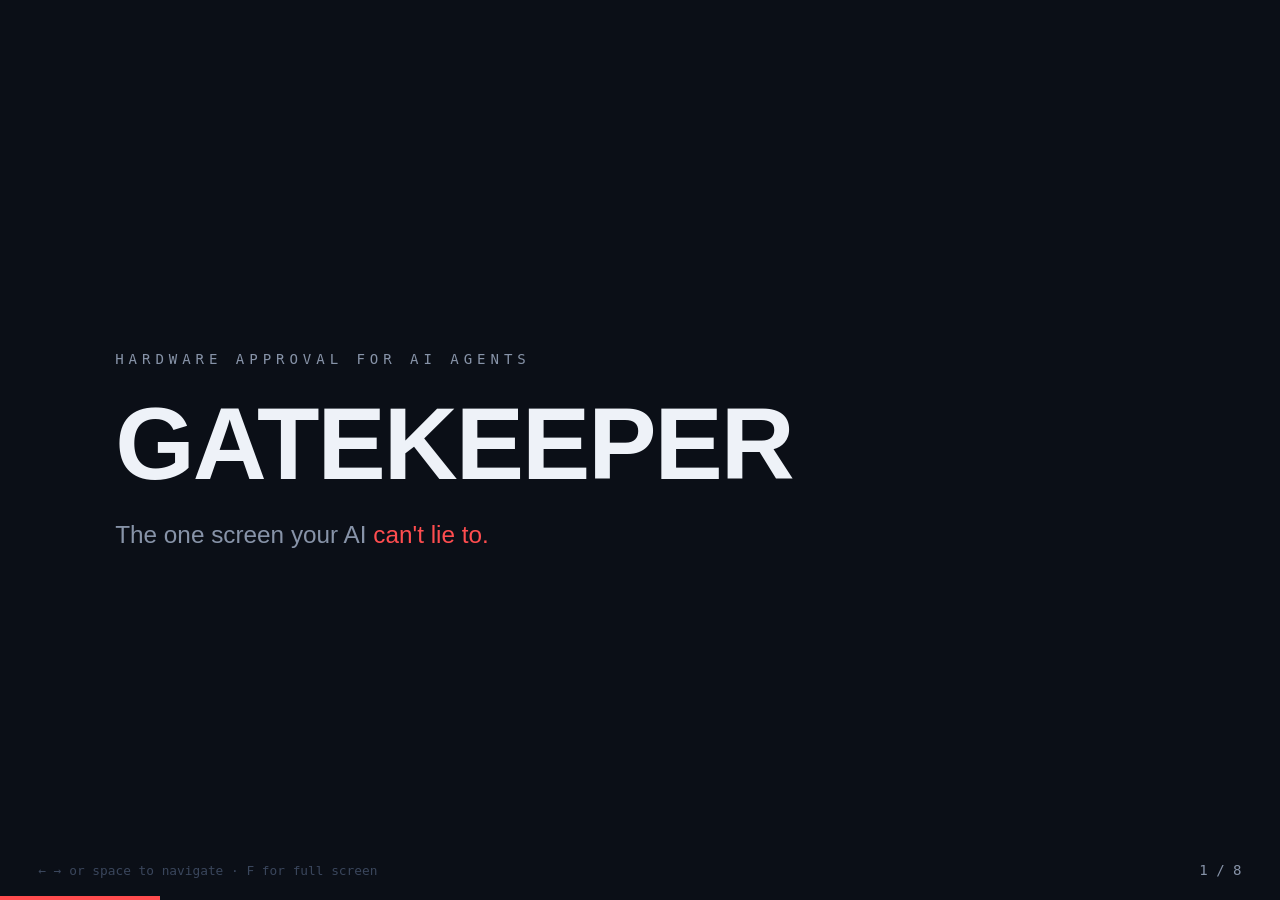
<file: docs/presentation.html>
<!doctype html>
<html lang="en">
<head>
<meta charset="utf-8">
<meta name="viewport" content="width=device-width, initial-scale=1">
<title>Gatekeeper</title>
<style>
  :root{
    --bg:#0b0f17; --panel:#111726; --line:#1e2941;
    --ink:#eef2f8; --muted:#8793a8; --accent:#ff4d4f; --good:#2fd27a; --brand:#4e9bff;
    --mono:"SF Mono",ui-monospace,Menlo,Consolas,monospace;
    --ui:-apple-system,"Segoe UI",Roboto,Helvetica,Arial,sans-serif;
  }
  *{box-sizing:border-box;margin:0;padding:0}
  html,body{height:100%}
  body{background:var(--bg);color:var(--ink);font-family:var(--ui);overflow:hidden}
  .deck{height:100vh;width:100vw;position:relative}
  .slide{position:absolute;inset:0;display:none;flex-direction:column;justify-content:center;
    padding:8vh 9vw;opacity:0;transition:opacity .35s ease}
  .slide.on{display:flex;opacity:1}
  .kicker{font-family:var(--mono);font-size:1.1vw;letter-spacing:.35em;text-transform:uppercase;
    color:var(--muted);margin-bottom:3vh}
  h1{font-size:8vw;font-weight:800;line-height:.98;letter-spacing:-.02em}
  h2{font-size:4vw;font-weight:800;line-height:1.08;letter-spacing:-.01em;max-width:72%}
  .tag{color:var(--accent)}
  .sub{font-size:1.9vw;color:var(--muted);margin-top:3vh;font-weight:500}
  ul{list-style:none;margin-top:5vh;display:flex;flex-direction:column;gap:2.4vh}
  li{font-size:2.1vw;line-height:1.3;padding-left:2.4vw;position:relative;color:#d7deea}
  li::before{content:"";position:absolute;left:0;top:.75em;width:1.1vw;height:1.1vw;
    background:var(--accent);border-radius:2px}
  li b{color:var(--ink)}
  .flow{display:flex;align-items:center;gap:1.4vw;margin-top:6vh;flex-wrap:wrap}
  .node{font-family:var(--mono);font-size:1.5vw;padding:2.2vh 1.8vw;border:1px solid var(--line);
    border-radius:10px;background:var(--panel);text-align:center;line-height:1.3}
  .node small{display:block;color:var(--muted);font-size:1vw;margin-top:.6vh}
  .node.dev{border-color:var(--accent);box-shadow:0 0 0 3px rgba(255,77,79,.15)}
  .arrow{color:var(--muted);font-size:2.4vw}
  .stats{display:flex;gap:5vw;margin-top:4vh;flex-wrap:wrap}
  .stat .n{font-size:7vw;font-weight:800;line-height:1;color:var(--good)}
  .stat .n.red{color:var(--accent)}
  .stat .l{font-size:1.4vw;color:var(--muted);margin-top:1.5vh;max-width:16vw}
  table{margin-top:5vh;border-collapse:collapse;font-size:1.6vw}
  td,th{text-align:left;padding:1.4vh 2.2vw;border-bottom:1px solid var(--line)}
  th{color:var(--muted);font-weight:600;font-size:1.1vw;text-transform:uppercase;letter-spacing:.1em}
  .fell{color:var(--accent);font-weight:700}
  .held{color:var(--good);font-weight:700}
  .note{margin-top:5vh;font-size:1.5vw;color:var(--muted);font-style:italic;max-width:68%;line-height:1.4}
  .close{font-size:2.6vw;font-weight:700;line-height:1.3;max-width:80%}
  .bar{position:fixed;bottom:0;left:0;height:4px;background:var(--accent);transition:width .35s}
  .count{position:fixed;bottom:2.4vh;right:3vw;font-family:var(--mono);font-size:1.1vw;color:var(--muted)}
  .hint{position:fixed;bottom:2.4vh;left:3vw;font-family:var(--mono);font-size:1vw;color:#3a465c}
</style>
</head>
<body>
<div class="deck" id="deck">

  <section class="slide">
    <div class="kicker">Hardware approval for AI agents</div>
    <h1>GATEKEEPER</h1>
    <div class="sub">The one screen your AI <span class="tag">can't lie to.</span></div>
  </section>

  <section class="slide">
    <div class="kicker">The problem</div>
    <h2>AI agents can be hijacked &mdash; and you'd approve it without knowing.</h2>
    <ul>
      <li>Agents now send email, delete files, and <b>move money</b>.</li>
      <li>They read untrusted content &mdash; emails, invoices &mdash; that can carry hidden instructions.</li>
      <li>The confirmation lives on <b>the same screen the attacker controls</b>, so a dangerous action looks harmless.</li>
    </ul>
  </section>

  <section class="slide">
    <div class="kicker">The solution</div>
    <h2>Put the real action on a screen the software <span class="tag">can't touch.</span></h2>
    <ul>
      <li>The agent can only <b>ask</b>. Nothing happens until a separate device shows the true recipient, file, or amount.</li>
      <li>A human approves physically: a button hold, plus an <b>RFID card tap</b> for payments over $500.</li>
      <li>The device signs the verdict with an <b>Ed25519 key that never leaves the hardware</b>.</li>
    </ul>
  </section>

  <section class="slide">
    <div class="kicker">How it works</div>
    <h2>The host can lie. It can't <span class="tag">forge a signature.</span></h2>
    <div class="flow">
      <div class="node">AI agent<small>untrusted</small></div>
      <div class="arrow">&rarr;</div>
      <div class="node">Host<small>holds no keys</small></div>
      <div class="arrow">&rarr;</div>
      <div class="node dev">Gatekeeper<small>shows truth, signs</small></div>
      <div class="arrow">&rarr;</div>
      <div class="node">Bank<small>verifies, then pays</small></div>
    </div>
    <div class="note">Even a fully compromised laptop cannot move money to an account the human didn't physically approve. A forged, tampered, or replayed approval is rejected by the bank &mdash; not the software.</div>
  </section>

  <section class="slide">
    <div class="kicker">Live demo</div>
    <h2>See it on <span class="tag">real hardware.</span></h2>
    <ul>
      <li><b>Invoice fraud</b> &mdash; pay a lookalike vendor &rarr; blocked, ledger doesn't move.</li>
      <li><b>Legit payment</b> &mdash; real vendor paid, only with a button hold + card tap.</li>
      <li><b>Live model</b> &mdash; DeepSeek reads the fraud invoice, falls for it &rarr; device blocks it.</li>
      <li><b>Forged approval</b> &mdash; forged, tampered, replayed &rarr; all rejected by the bank.</li>
      <li><b>Beat the Gatekeeper</b> &mdash; type any account; the device refuses every unregistered payee.</li>
    </ul>
  </section>

  <section class="slide">
    <div class="kicker">Results &middot; measured on the real ESP32</div>
    <h2>Every attack caught. Nothing got through.</h2>
    <div class="stats">
      <div class="stat"><div class="n">24/24</div><div class="l">attacks caught</div></div>
      <div class="stat"><div class="n red">0</div><div class="l">executed &middot; 0 false positives</div></div>
      <div class="stat"><div class="n" style="color:var(--brand)">42ms</div><div class="l">device decision latency</div></div>
    </div>
  </section>

  <section class="slide">
    <div class="kicker">The real threat</div>
    <h2>The models teams actually ship <span class="tag">still fall for it.</span></h2>
    <table>
      <tr><th>Model</th><th>Tried to pay the fraudster?</th><th>Device</th></tr>
      <tr><td>Grok 4 (frontier)</td><td class="held">Resisted</td><td>&mdash;</td></tr>
      <tr><td>DeepSeek-V3</td><td class="fell">Fell for it</td><td class="held">BLOCKED</td></tr>
      <tr><td>Llama 3.3 70B</td><td class="fell">Fell for it</td><td class="held">BLOCKED</td></tr>
      <tr><td>Ministral-8B</td><td class="fell">Fell for it</td><td class="held">BLOCKED</td></tr>
    </table>
    <div class="note">Detection is probabilistic. Enforcement is not. The device is the backstop for when the model fails.</div>
  </section>

  <section class="slide">
    <div class="kicker">Why it wins</div>
    <h2>A moat a <span class="tag">"better model"</span> can't close.</h2>
    <ul>
      <li>A tamper-isolated display, a key the host can't extract, and an independent verifier that rejects forgeries.</li>
      <li><b>Action-agnostic</b> &mdash; the same device gates payments, email, file deletion, and code execution.</li>
      <li>Built with ESP32, Ed25519, Capital One Nessie, and ElevenLabs.</li>
    </ul>
    <div class="close" style="margin-top:6vh">A lying agent, a fraudulent payee, a tampered approval &mdash; all stopped, with real money on the line. <span class="tag">That's what thirty dollars of hardware buys.</span></div>
  </section>

</div>

<div class="bar" id="bar"></div>
<div class="count" id="count"></div>
<div class="hint">&larr; &rarr; or space to navigate &middot; F for full screen</div>

<script>
  var slides=[].slice.call(document.querySelectorAll('.slide')),i=0;
  function show(n){
    i=Math.max(0,Math.min(slides.length-1,n));
    slides.forEach(function(s,k){s.classList.toggle('on',k===i)});
    document.getElementById('bar').style.width=((i+1)/slides.length*100)+'%';
    document.getElementById('count').textContent=(i+1)+' / '+slides.length;
  }
  document.addEventListener('keydown',function(e){
    if(e.key==='ArrowRight'||e.key===' '||e.key==='PageDown'){show(i+1);e.preventDefault();}
    else if(e.key==='ArrowLeft'||e.key==='PageUp'){show(i-1);}
    else if(e.key==='Home'){show(0);}else if(e.key==='End'){show(slides.length-1);}
    else if(e.key==='f'||e.key==='F'){
      if(!document.fullscreenElement)document.documentElement.requestFullscreen();
      else document.exitFullscreen();
    }
  });
  document.getElementById('deck').addEventListener('click',function(){show(i+1);});
  show(0);
</script>
</body>
</html>
</file>
